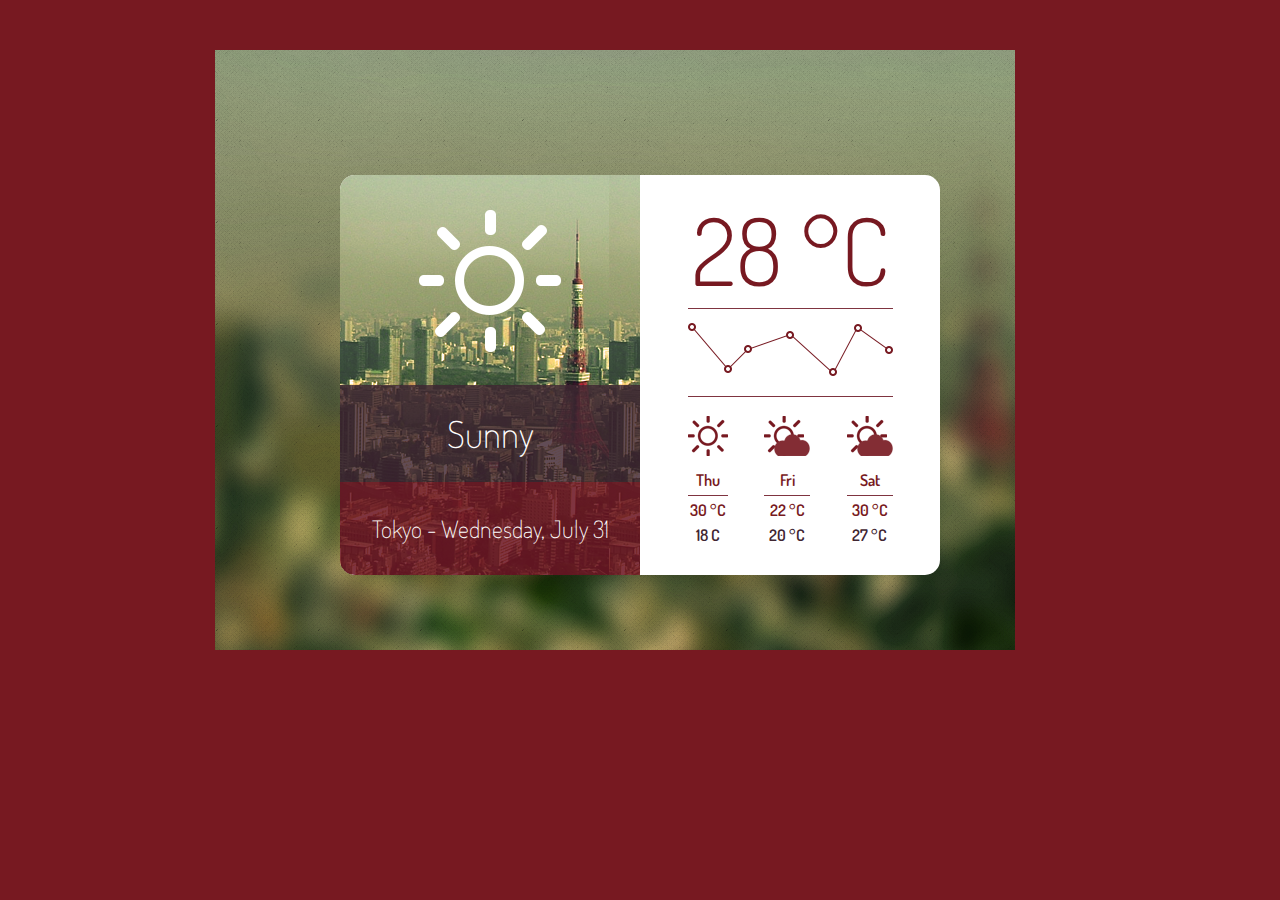
<file: HW#2-FLEX/index.html>
<!DOCTYPE html>
<html lang="en">
<head>
    <meta charset="UTF-8">
    <meta name="viewport" content="width=device-width, initial-scale=1.0">
    <meta http-equiv="X-UA-Compatible" content="ie=edge">
    <title>Weather</title>
    <link rel="stylesheet" href="css/input.css">
    <link href="https://fonts.googleapis.com/css?family=Dosis:200,300,400,500,600,700,800&display=swap" rel="stylesheet">
</head>
<body>
    <div class="container">
        <section class="city-wrapper">
            <div class="city">
                <img class ="city__img" src="img/main_sun.png" alt="main_sun">
                <div class="location">
                 <div class="city__adj">Sunny</div>
                <div class="city__name">Tokyo - Wednesday, July 31</div>   
                </div>
                
            </div> 
        </section>

        <section class="desc-wrapper">
         <div class="desc">
            <div class="desc__data">28 °C</div>
            <div class="desc__graph">
                <img src="img/graph.png" alt="graph"> 
            </div>
           
                <ul>
                    <li>
                        <img class="symbol_weather" src="img/sunny.png" alt="" class="first-img">
                        <div class="days">Thu</div>
                        <div class="day">  
                            <div class="morning">30 °C</div>
                            <div class="night">18 C</div> 
                        </div>
                        
                    </li>
                    <li><img class="symbol_weather" src="img/cloudy.png" alt="" class="first-img">
                        <div class="days">Fri</div>
                        <div class="day">
                            <div class="morning">22 °C</div>
                            <div class="night"> 20 °C</div>
                        </div>
                        
                    </li>
                    <li>
                        <img class="symbol_weather" src="img/cloudy.png" alt="" class="first-img">
                        <div class="days">Sat</div>
                        <div class="day">
                           <div class="morning">30 °C</div>
                            <div class="night">27 °C</div>  
                        </div>
                           
                    </li>
                </ul>

        </div>   
        </section>
        
    </div>
</body>
</html>
</file>
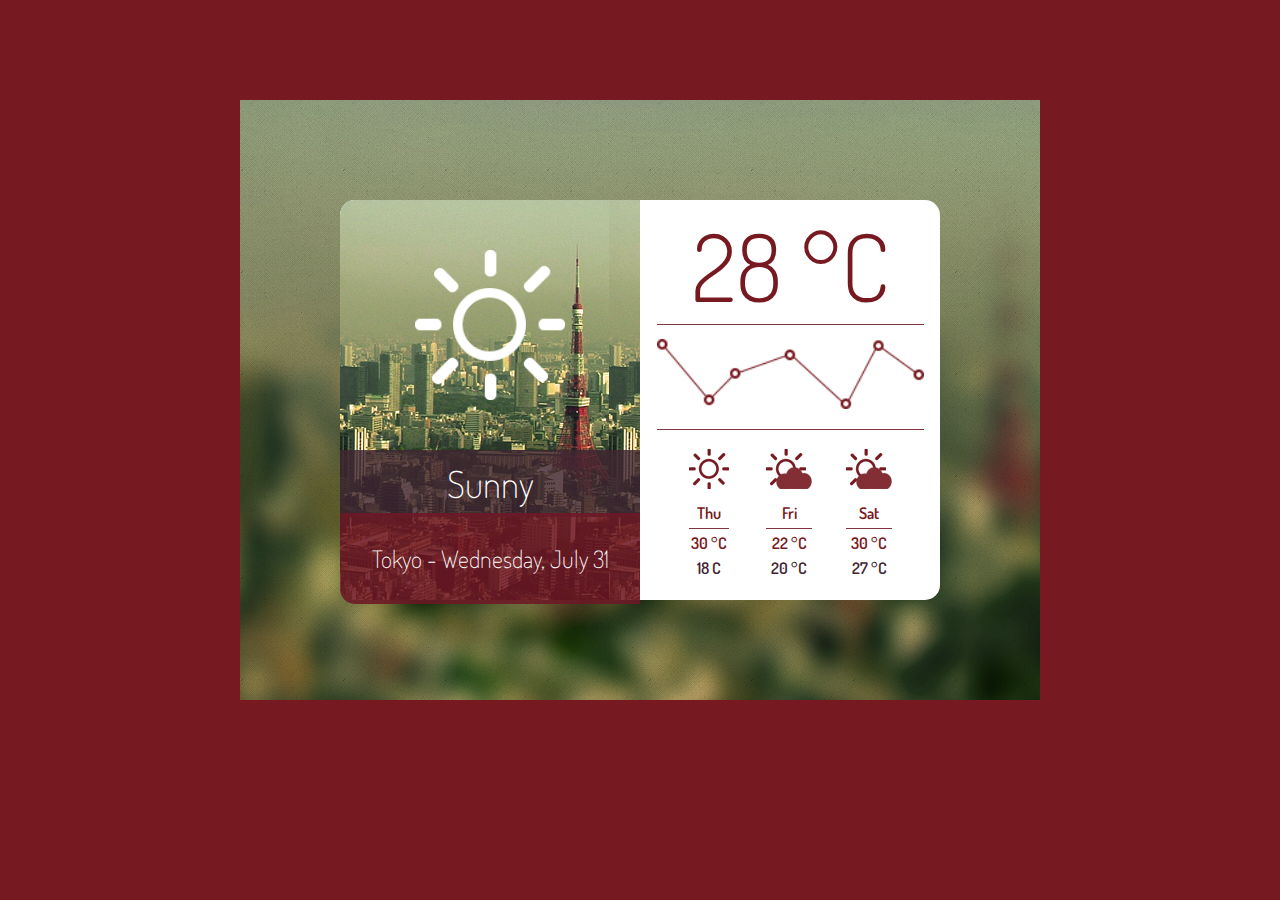
<file: HW#2-GRID/index.html>
<!DOCTYPE html>
<html lang="en">
<head>
    <meta charset="UTF-8">
    <meta name="viewport" content="width=device-width, initial-scale=1.0">
    <meta http-equiv="X-UA-Compatible" content="ie=edge">
    <title>Weather</title>
    <link rel="stylesheet" href="css/input.css">
    <link href="https://fonts.googleapis.com/css?family=Dosis:200,300,400,500,600,700,800&display=swap" rel="stylesheet">
</head>
<body>
    <div class="container">
        <section class="city-wrapper">
            <div class="city">
                <img class ="city__img" src="img/main_sun.png" alt="">
                <div class="location">
                 <div class="city__adj">Sunny</div>
                <div class="city__name">Tokyo - Wednesday, July 31</div>   
                </div>
            </div> 
        </section>

        <section class="desc-wrapper">
         <div class="desc">
            <div class="desc-mobile">
               <div class="desc__data">28 °C</div>
                <div class="desc__graph">
                <img src="img/graph.png" alt="graph"> 
                </div> 
            </div> 
            
           
                <ul>
                    <li id = "li1">
                        <img class="symbol_weather" src="img/sunny.png" alt="" class="first-img">
                        <div class="days">Thu</div>
                        <div class="day">  
                            <div class="morning">30 °C</div>
                            <div class="night">18 C</div> 
                        </div>
                        
                    </li >
                    <li id = "li2">
                        <img class="symbol_weather" src="img/cloudy.png" alt="" class="first-img">
                        <div class="days">Fri</div>
                        <div class="day">
                            <div class="morning">22 °C</div>
                            <div class="night"> 20 °C</div>
                        </div>
                        
                    </li>
                    <li id = "li3">
                        <img class="symbol_weather" src="img/cloudy.png" alt="" class="first-img">
                        <div class="days">Sat</div>
                        <div class="day">
                           <div class="morning">30 °C</div>
                            <div class="night">27 °C</div>  
                        </div>
                           
                    </li>
                </ul>

        </div>   
        </section>
        
    </div>
</body>
</html>
</file>
<file: HW#2-FLEX/css/input.css>
.desc__graph, ul {
  position: relative; }
  .desc__graph:before, ul:before {
    content: "";
    width: 100%;
    height: 1px;
    background-color: rgba(109, 24, 38, 0.877);
    position: absolute; }

html {
  background-color: #771921;
  display: flex;
  justify-content: center; }

body {
  padding: 25px;
  margin: 50px;
  overflow: hidden;
  background-image: url(../img/back.png);
  background-repeat: no-repeat;
  height: 600px;
  width: 800px;
  display: flex;
  justify-content: center;
  align-items: center; }

.container {
  border-radius: 15px;
  background-color: #fff;
  width: 600px;
  height: 400px;
  display: flex; }

.city-wrapper {
  background: url(../img/tokyo.png);
  margin: 0;
  width: 50%;
  height: 100%;
  position: relative;
  border-radius: 15px 0 0 15px; }

.city__img {
  display: block;
  margin: auto;
  margin-top: 35px; }

.location {
  position: absolute;
  bottom: 0;
  margin: 0;
  width: 100%;
  display: block;
  color: white;
  text-align: center;
  font-family: "Dosis", sans-serif;
  font-weight: 200; }

.city__adj {
  background-color: rgba(63, 38, 50, 0.822);
  padding: 25px;
  font-size: 28pt; }

.city__name {
  background-color: rgba(109, 24, 38, 0.877);
  padding: 31px;
  font-size: 18pt;
  border-radius: 0 0 0 15px; }

.desc-wrapper {
  margin: 0;
  width: 50%;
  display: flex;
  justify-content: center;
  align-items: center; }

.desc__data {
  color: #771921;
  font-size: 70pt;
  text-align: center;
  font-family: "Dosis", sans-serif;
  font-weight: 300; }

.desc__graph img {
  padding-top: 15px; }

ul {
  padding: 0;
  list-style: none;
  color: #771921;
  display: flex;
  justify-content: space-between;
  text-align: center;
  font-family: "Dosis", sans-serif;
  font-weight: 600; }
  ul li {
    margin-top: 20px; }
  ul .symbol_weather {
    margin-bottom: 10px; }
  ul .days {
    padding-bottom: 10px; }
  ul .day {
    position: relative; }
    ul .day:before {
      content: "";
      width: 100%;
      height: 1px;
      background-color: rgba(109, 24, 38, 0.877);
      position: absolute;
      left: 0;
      top: -5px; }
    ul .day .morning {
      padding-bottom: 5px; }
    ul .day .night {
      color: #3f2632; }

@media (max-width: 1024px) and (min-width: 600px) {
  html {
    background-color: #771921;
    display: flex;
    justify-content: center;
    align-items: center; } }
@media (max-width: 600px) {
  html {
    background-color: #fff; }

  body {
    margin: 0;
    padding: 0;
    width: 100%;
    height: 100%;
    display: flex;
    justify-content: center;
    align-items: center; }

  .container {
    height: 100%;
    flex-direction: column; }

  .city-wrapper {
    width: 100%;
    height: 50%;
    border-radius: 0px; }
    .city-wrapper .city__img {
      margin-bottom: 35px; }
    .city-wrapper .location {
      position: relative; }

  .desc-wrapper {
    display: block;
    width: 100%; }

  .desc__graph {
    display: flex;
    justify-content: center; }

  ul {
    display: flex;
    justify-content: center; }
    ul li {
      margin-right: 30px; }
      ul li:last-child {
        margin-right: 0; }

  .city__adj {
    padding: 10px; }

  .city__name {
    padding: 10px;
    border-radius: 0px; } }

/*# sourceMappingURL=input.css.map */
</file>
<file: HW#2-GRID/css/input.css>
.desc__graph, ul {
  position: relative; }
  .desc__graph:before, ul:before {
    content: "";
    width: 100%;
    height: 1px;
    background-color: rgba(109, 24, 38, 0.877);
    position: absolute; }

html {
  background-color: #771921; }

body {
  margin: 100px;
  display: grid;
  overflow: hidden;
  background-image: url(../img/back.png);
  background-repeat: no-repeat;
  height: 600px;
  width: 800px;
  margin-left: auto;
  margin-right: auto;
  grid-template-rows: 400px 100px; }

.container {
  margin: 100px;
  margin-left: auto;
  margin-right: auto;
  border-radius: 15px;
  background-color: #fff;
  width: 600px;
  height: 400px;
  display: grid;
  grid-template-columns: 50% 50%;
  grid-row-start: 1;
  grid-row-end: 2;
  justify-self: center;
  display: -ms-grid;
  -ms-grid-columns: 50% 50%;
  -ms-grid-column-align: center; }

.city-wrapper {
  background: url(../img/tokyo.png);
  border-radius: 15px 0 0 15px;
  grid-column-start: 1;
  grid-column-end: 2;
  -ms-grid-column: 1; }

.city {
  text-align: center;
  display: grid;
  grid-template-rows: 250px 150px;
  display: -ms-grid;
  -ms-grid-rows: 230px 170px; }

.city__img {
  height: 150px;
  width: 150px;
  margin: auto;
  -ms-grid-row: 1; }

.location {
  bottom: 0;
  color: white;
  text-align: center;
  font-family: "Dosis", sans-serif;
  font-weight: 200;
  display: grid;
  grid-template-rows: 45% 55%;
  display: -ms-grid;
  -ms-grid-row: 2;
  -ms-grid-rows: 45% 55%; }

.city__adj {
  background-color: rgba(63, 38, 50, 0.822);
  font-size: 28pt;
  align-self: center;
  padding: 10px;
  -ms-grid-row: 1; }

.city__name {
  background-color: rgba(109, 24, 38, 0.877);
  font-size: 18pt;
  border-radius: 0 0 0 15px;
  align-self: center;
  padding: 30px;
  -ms-grid-row: 2; }

.desc-wrapper {
  text-align: center;
  margin: auto;
  grid-column-start: 2;
  grid-column-end: 3;
  border-radius: 0 0 15px 15px;
  -ms-grid-column: 2; }

.desc__data {
  color: #771921;
  font-size: 70pt;
  font-family: "Dosis", sans-serif;
  font-weight: 300; }

.desc {
  -ms-grid-rows: 50% 50%; }

.desc-mobile {
  -ms-grid-row: 1;
  -ms-grid-rows: 50% 50%; }

.desc__data {
  -ms-grid-row: 1; }

.desc__graph {
  -ms-grid-row: 2; }
  .desc__graph img {
    padding-top: 15px;
    width: 100%; }

ul {
  text-align: center;
  padding: 0;
  list-style: none;
  color: #771921;
  font-family: "Dosis", sans-serif;
  font-weight: 600;
  display: grid;
  grid-template-columns: 30% 30% 30%;
  justify-items: center;
  display: -ms-grid;
  -ms-grid-columns: 30% 30% 30%;
  -ms-grid-column-align: center;
  -ms-grid-row: 2; }
  ul li {
    margin-top: 20px;
    text-align: center;
    margin-right: 10px;
    margin-left: 35px; }
  ul #li1 {
    -ms-grid-column: 1; }
  ul #li2 {
    -ms-grid-column: 2; }
  ul #li3 {
    -ms-grid-column: 3; }
  ul .symbol_weather {
    margin-bottom: 10px; }
  ul .days {
    padding-bottom: 10px; }
  ul .day {
    position: relative; }
    ul .day:before {
      content: "";
      width: 100%;
      height: 1px;
      background-color: rgba(109, 24, 38, 0.877);
      position: absolute;
      left: 0;
      top: -5px; }
    ul .day .morning {
      padding-bottom: 5px; }
    ul .day .night {
      color: #3f2632; }

@media (max-width: 1024px) and (min-width: 600px) {
  html {
    background-color: #771921; } }
@media (max-width: 600px) {
  body {
    display: grid;
    height: 100%;
    width: auto;
    margin-top: 50px;
    overflow: hidden;
    background-image: none;
    grid-template-rows: 400px 100px; }

  .container {
    margin: 0;
    grid-template-columns: 0px auto 0px;
    width: auto;
    height: auto;
    grid-row-start: 1;
    grid-row-end: 2;
    -ms-grid-columns: 100%;
    -ms-grid-rows: 50% 50%; }

  .city-wrapper {
    background: url("../img/tokyo.png");
    background-repeat: repeat-x;
    border-radius: 15px 15px 0 0;
    width: auto;
    display: grid;
    grid-column-start: 2;
    grid-column-end: 3;
    display: -ms-grid;
    -ms-grid-column: 1;
    -ms-grid-row: 1;
    -ms-grid-columns: 100%; }

  .city {
    grid-template-rows: 150px 100px;
    text-align: center;
    -ms-grid-columns: 100%;
    -ms-grid-rows: 230px; }

  .city__img {
    margin: auto;
    text-align: center;
    -ms-grid-row-align: center; }

  .location {
    bottom: 0;
    text-align: center;
    font-family: "Dosis", sans-serif;
    font-weight: 200;
    display: grid;
    align-items: center;
    grid-template-rows: 45% 55%;
    display: -ms-grid;
    -ms-grid-columns: 100%;
    -ms-grid-rows: 45% 55%;
    -ms-grid-row-align: center; }

  .city__adj {
    padding: 0;
    justify-self: stretch;
    background-color: rgba(63, 38, 50, 0.822);
    font-size: 28pt;
    -ms-grid-row: 1;
    -ms-grid-column-align: stretch; }

  .city__name {
    width: 100%;
    padding: 15px;
    background-color: rgba(109, 24, 38, 0.877);
    font-size: 18pt;
    -ms-grid-row: 2; }

  .desc-wrapper {
    width: 100%;
    background-color: #fff;
    height: 100%;
    margin: auto;
    grid-column-start: 2;
    grid-column-end: 3;
    -ms-grid-column: 1;
    -ms-grid-row: 2; }

  .desc-mobile {
    padding-left: 50px;
    display: grid;
    text-align: center;
    grid-template-columns: 50% 50%;
    margin: auto;
    align-items: center;
    display: -ms-grid;
    -ms-grid-row-align: center;
    -ms-grid-column-align: center; }
    .desc-mobile .desc__data {
      margin-right: 50px;
      margin: 0;
      text-align: center;
      -ms-grid-column: 1;
      -ms-grid-row: 1; }
    .desc-mobile .desc__graph {
      padding-left: 50px;
      padding-top: 20px;
      align-items: center;
      text-align: center;
      -ms-grid-column: 2;
      -ms-grid-row: 1; }
      .desc-mobile .desc__graph::before {
        display: none; }

  ul {
    padding: 0;
    grid-gap: 15px; } }

/*# sourceMappingURL=input.css.map */
</file>
